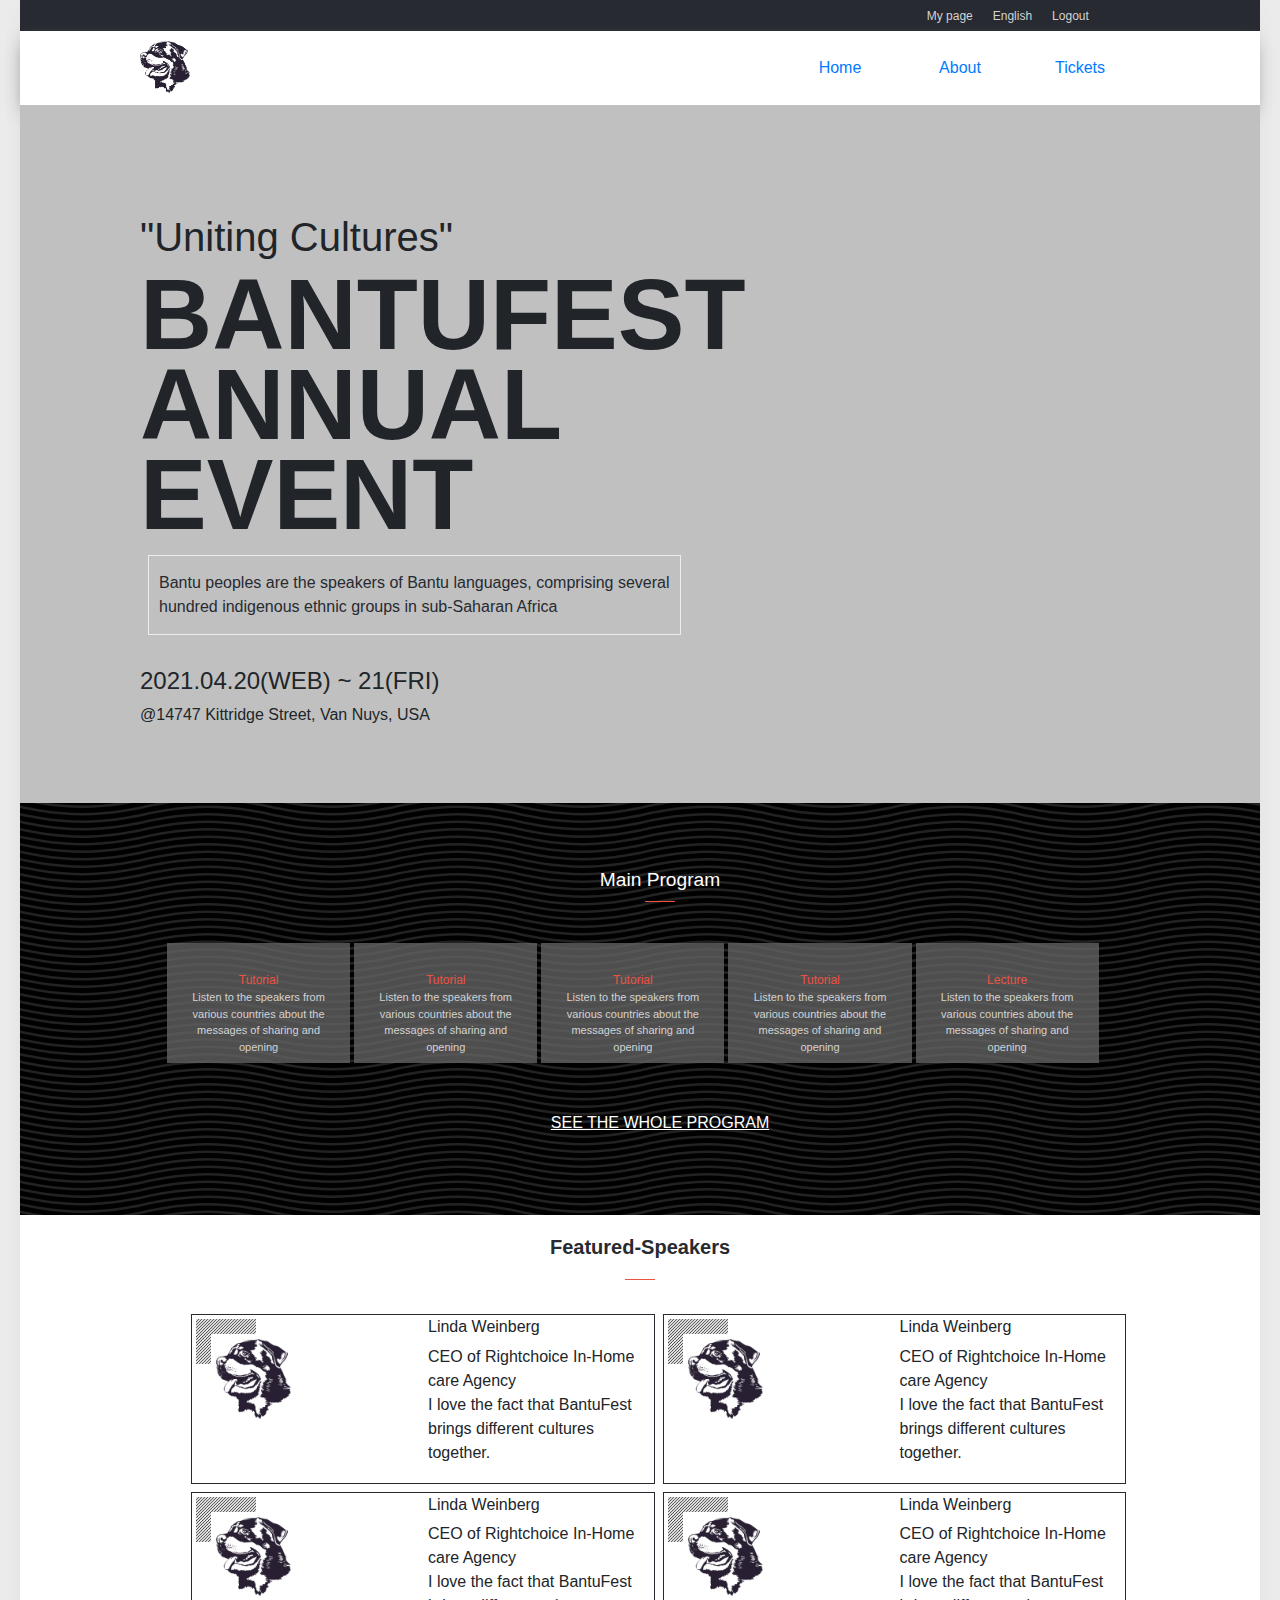
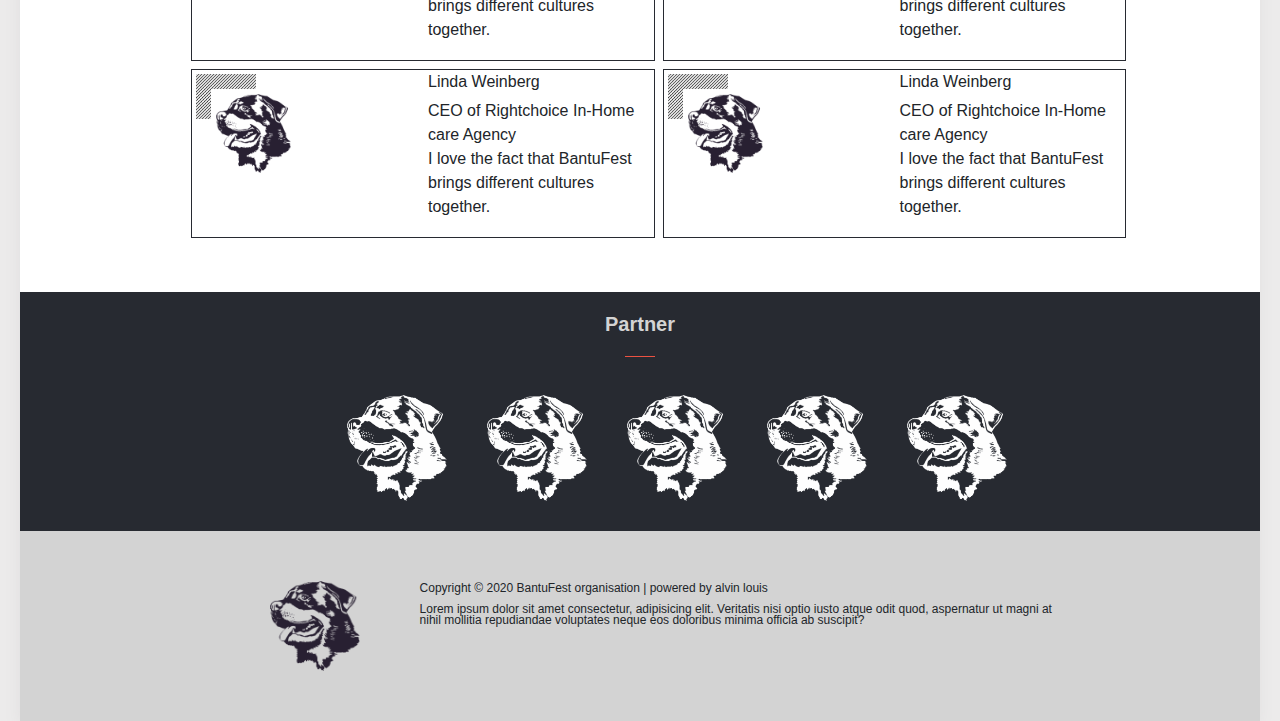
<file: index.html>
<!DOCTYPE html>
<html lang="en">
<head>
    <meta charset="UTF-8">
    <meta name="viewport" content="width=device-width, initial-scale=1.0">
    <title>Document</title><link rel="stylesheet" href="https://use.fontawesome.com/releases/v5.7.0/css/all.css" integrity="sha384-lZN37f5QGtY3VHgisS14W3ExzMWZxybE1SJSEsQp9S+oqd12jhcu+A56Ebc1zFSJ" crossorigin="anonymous">
    <link
      rel="stylesheet"
      href="https://stackpath.bootstrapcdn.com/bootstrap/4.3.1/css/bootstrap.min.css"
      integrity="sha384-ggOyR0iXCbMQv3Xipma34MD+dH/1fQ784/j6cY/iJTQUOhcWr7x9JvoRxT2MZw1T" crossorigin="anonymous" />
    <link href="https://fonts.googleapis.com/css?family=Roboto+Condensed&display=swap" rel="stylesheet" />
    <link href="http://fonts.cdnfonts.com/css/cocogoose" rel="stylesheet">
    <link rel="preconnect" href="https://fonts.gstatic.com">
    <link href="https://fonts.googleapis.com/css2?family=Lato&display=swap" rel="stylesheet">
    <link href="https://fonts.googleapis.com/css?family=Lato&display=swap" rel="stylesheet" />
    <link href="https://fonts.googleapis.com/css?family=Lora&display=swap" rel="stylesheet" />
    <link rel="stylesheet" href="css/style.css" />
</head>
<body>
    <div id="container">
      <header>
        <div id="top">
          <ul>
            <li><i class="fab fa-facebook-f"></i></li>
            <li><i class="fab fa-twitter"></i></li>
            <li><a href="#">My page</a></li>
            <li><a href="#">English</a></li>
            <li><a href="#">Logout</a></li>
          </ul>
        </div>
        <div class="menu">
          <div class="hidden">Mobile Menu</div>
          <i class="fas fa-bars"></i>
        </div>
        <nav>
          <div class="content">
          <div class="logo"><a href="index.html"><img src="img/roti-pruple.png" alt=""></a></div>
          <div class="items">
            <ul class="item">
              <li> <a href="index.html">Home</a></li>
              <li> <a href="about.html">About</a></li>
              <li> <a href="tickets.html">Tickets</a></li>
            </ul>
          </div>
          <div style="clear: both;"></div>
        </div>
        </nav>
      </header>

      <main>
          <h1 class="hidden">welcome</h1>
          <div class="spacer p-4"></div>
          <div class="container">
            <div class="sub"><h5>"Uniting Cultures"</h5></div>
            <div class="main"><h2> BANTUFEST <br> ANNUAL <br> EVENT</h2></div>
          </div>
          <article class="welcome container-fluid p-2 my-2">
            <p>Bantu peoples are the speakers of Bantu languages,
              comprising several<br> hundred indigenous ethnic groups
              in sub-Saharan Africa</p>
          </article>
          <div class="featured">
            <div class="date"><h4> 2021.04.20(WEB) ~ 21(FRI)</h4></div>
            <div class="location"><p> @14747 Kittridge Street, Van Nuys, USA</p></div>
          </div>
      </main>

      <section id="program">
        <div class="hidden">Program</div>
        <div class="programs">
          <h3>Main Program</h3>
          <div class="put">
            <div class="mide">
               <div class="programe">
                <div class="p-icon"><i class="fa fa-graduation-cap" aria-hidden="true"></i></div>
                 <div class="p-title">Tutorial</div>
                 <div class="p-text">Listen to the speakers from various
                    countries about the messages of sharing and opening</div>
               </div>
               <div class="programe">
                <div class="p-icon"><i class="fa fa-graduation-cap" aria-hidden="true"></i></div>
                 <div class="p-title">Tutorial</div>
                 <div class="p-text">Listen to the speakers from various
                    countries about the messages of sharing and opening</div>
               </div>
               <div class="programe">
                <div class="p-icon"><i class="fa fa-graduation-cap" aria-hidden="true"></i></div>
                 <div class="p-title">Tutorial</div>
                 <div class="p-text">Listen to the speakers from various
                    countries about the messages of sharing and opening</div>
               </div>
               <div class="programe">
                <div class="p-icon"><i class="fa fa-graduation-cap" aria-hidden="true"></i></div>
                 <div class="p-title">Tutorial</div>
                 <div class="p-text">Listen to the speakers from various
                    countries about the messages of sharing and opening</div>
               </div>
               <div class="programe">
                <div class="p-icon"><i class="fa fa-graduation-cap" aria-hidden="true"></i></div>
                 <div class="p-title">Lecture</div>
                 <div class="p-text">Listen to the speakers from various
                    countries about the messages of sharing and opening</div>
               </div>
            </div>
          </div>
            <div class="join">Join Bantu Fest 2021</div>
            <div class="join-text"><u>SEE THE WHOLE PROGRAM</u></div>
      </section>

      <section id="speakers">
        <div class="hidden">Speakers</div>
        <div class="container">
          <h5>Featured-Speakers</h5>
          <div class="content">
          <div class="wide">
            <div class="speaker">
              <div class="image">
              <div class="f-image over">
                <img src="img/roti-pruple.png" alt="speakers" class="img-fluid">
              </div>
            </div>
              <div class="f-text">
                  <div class="f-share"><h6>Linda Weinberg</h6></div>
                   <div class="f-title"><span>CEO of Rightchoice In-Home care Agency</span></div>
                    <div class="f-teenage">
                      <p> I love the fact that BantuFest brings different cultures together. </p>
                    </div>
                </div>
            </div>
            <div class="speaker">
              <div class="image">
              <div class="f-image over">
                <img src="img/roti-pruple.png" alt="speakers" class="img-fluid">
              </div>
            </div>
              <div class="f-text">
                  <div class="f-share"><h6>Linda Weinberg</h6></div>
                   <div class="f-title"><span>CEO of Rightchoice In-Home care Agency</span></div>
                    <div class="f-teenage">
                      <p> I love the fact that BantuFest brings different cultures together. </p>
                    </div>
                </div>
          
            </div>
            <div class="speaker hide">
              <div class="image">
              <div class="f-image over">
                <img src="img/roti-pruple.png" alt="speakers" class="img-fluid">
              </div>
            </div>
              <div class="f-text">
                  <div class="f-share"><h6>Linda Weinberg</h6></div>
                   <div class="f-title"><span>CEO of Rightchoice In-Home care Agency</span></div>
                    <div class="f-teenage">
                      <p> I love the fact that BantuFest brings different cultures together. </p>
                    </div>
                </div>
          
            </div>
            <div class="speaker hide">
              <div class="image">
              <div class="f-image over">
                <img src="img/roti-pruple.png" alt="speakers" class="img-fluid">
              </div>
            </div>
              <div class="f-text">
                  <div class="f-share"><h6>Linda Weinberg</h6></div>
                   <div class="f-title"><span>CEO of Rightchoice In-Home care Agency</span></div>
                    <div class="f-teenage">
                      <p> I love the fact that BantuFest brings different cultures together. </p>
                    </div>
                </div>
          
            </div>
            <div class="speaker hide">
              <div class="image">
              <div class="f-image over">
                <img src="img/roti-pruple.png" alt="speakers" class="img-fluid">
              </div>
            </div>
              <div class="f-text">
                  <div class="f-share"><h6>Linda Weinberg</h6></div>
                   <div class="f-title"><span>CEO of Rightchoice In-Home care Agency</span></div>
                    <div class="f-teenage">
                      <p> I love the fact that BantuFest brings different cultures together. </p>
                    </div>
                </div>
          
            </div>
            <div class="speaker hide">
              <div class="image">
              <div class="f-image over">
                <img src="img/roti-pruple.png" alt="speakers" class="img-fluid">
             </div>
            </div>
              <div class="f-text">
                  <div class="f-share"><h6>Linda Weinberg</h6></div>
                   <div class="f-title"><span>CEO of Rightchoice In-Home care Agency</span></div>
                    <div class="f-teenage">
                      <p> I love the fact that BantuFest brings different cultures together. </p>
                    </div>
                </div>
          
            </div>
          </div>
          </div>
           <div class="more">MORE<i class="fa fa-arrow-down" aria-hidden="true"></i></div>
          </div>
      </section>

      <section id="partner">
        <div class="hidden">Partner</div>
        <div class="container">
          <h5>Partner</h5>
          <div class="place ">
            <div class="partners">
              <div class="p-logo"><img src="img/roti-white.png" alt="hug"></div>
              <div class="p-logo"><img src="img/roti-white.png" alt="hug"></div>
              <div class="p-logo"><img src="img/roti-white.png" alt="hug"></div>
              <div class="p-logo"><img src="img/roti-white.png" alt="hug"></div>
              <div class="p-logo"><img src="img/roti-white.png" alt="hug"></div>
            </div>
          </div>
          </div>
      </section>

      <footer>
        <div class="hidden">Footer</div>
        <div class="foot">
          <div class="last">
          <div class="f-content">
            <div class="f-logo"><img src="img/roti-pruple.png" alt="hug"></div>
            <div class="f-text">
              <div class="copyright">
                <h6>Copyright © 2020 BantuFest organisation | powered by alvin louis</h6>
              </div>
              <div class="license">
                <p>
                Lorem ipsum dolor sit amet consectetur, adipisicing elit. 
                Veritatis nisi optio iusto atque odit quod, aspernatur
                ut magni at nihil mollitia repudiandae voluptates neque 
                eos doloribus minima officia ab suscipit?
                </p>
              </div>
            </div>
          </div>
         </div>
        </div>
      </footer>

    </div>
</body>
</html>
</file>
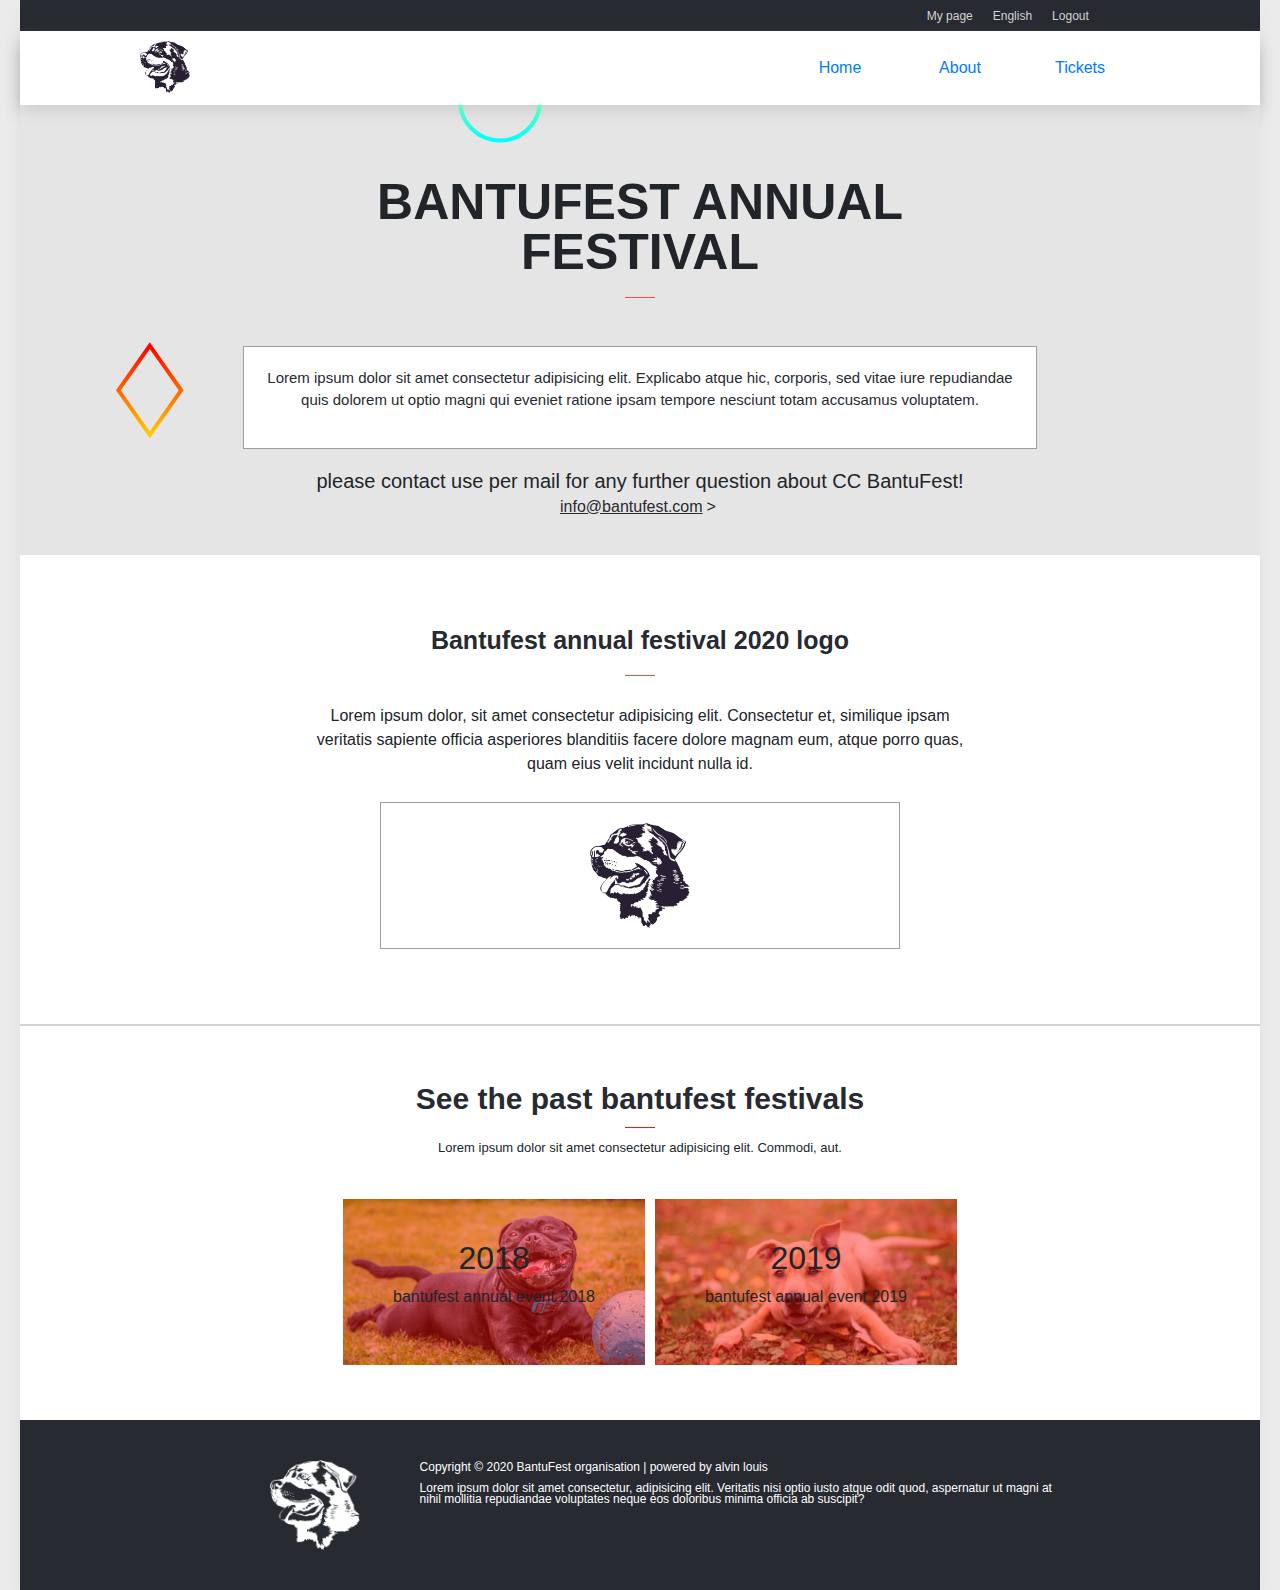
<file: about.html>
<!DOCTYPE html>
<html lang="en">
<head>
    <meta charset="UTF-8">
    <meta name="viewport" content="width=device-width, initial-scale=1.0">
    <title>Document</title><link rel="stylesheet" href="https://use.fontawesome.com/releases/v5.7.0/css/all.css" integrity="sha384-lZN37f5QGtY3VHgisS14W3ExzMWZxybE1SJSEsQp9S+oqd12jhcu+A56Ebc1zFSJ" crossorigin="anonymous">
    <link
      rel="stylesheet"
      href="https://stackpath.bootstrapcdn.com/bootstrap/4.3.1/css/bootstrap.min.css"
      integrity="sha384-ggOyR0iXCbMQv3Xipma34MD+dH/1fQ784/j6cY/iJTQUOhcWr7x9JvoRxT2MZw1T" crossorigin="anonymous" />
    <link href="https://fonts.googleapis.com/css?family=Roboto+Condensed&display=swap" rel="stylesheet" />
    <link href="http://fonts.cdnfonts.com/css/cocogoose" rel="stylesheet">
    <link rel="preconnect" href="https://fonts.gstatic.com">
    <link href="https://fonts.googleapis.com/css2?family=Lato&display=swap" rel="stylesheet">
    <link href="https://fonts.googleapis.com/css?family=Lato&display=swap" rel="stylesheet" />
    <link href="https://fonts.googleapis.com/css?family=Lora&display=swap" rel="stylesheet" />
    <link rel="stylesheet" href="css/style.css" />
    <link rel="stylesheet" href="css/more.css">
</head>
<body>
    <div id="container">
      <header>
        <div id="top">
          <ul>
            <li><i class="fab fa-facebook-f"></i></li>
            <li><i class="fab fa-twitter"></i></li>
            <li><a href="#">My page</a></li>
            <li><a href="#">English</a></li>
            <li><a href="#">Logout</a></li>
          </ul>
        </div>
        <div class="menu">
          <div class="hidden">Mobile Menu</div>
          <i class="fas fa-bars"></i>
        </div>
        <nav>
          <div class="content">
          <div class="logo"><a href="index.html"><img src="img/roti-pruple.png" alt=""></a></div>
          <div class="items">
            <ul class="item">
              <li> <a href="index.html">Home</a></li>
              <li> <a href="about.html">About</a></li>
              <li> <a href="tickets.html">Tickets</a></li>
            </ul>
          </div>
          <div style="clear: both;"></div>
        </div>
        </nav>
      </header>

      <section id="land">
        <h2 class="hidden">welcome</h2>
        <div class="spacer p-3"></div>
        <div class="content">
          <div id="main"><h2> BANTUFEST ANNUAL <br> FESTIVAL</h2></div>
        </div>
        <div class="welcome">
          <p>Lorem ipsum dolor sit amet consectetur adipisicing elit.
             Explicabo atque hic, corporis, sed vitae iure repudiandae 
            quis dolorem ut optio magni qui eveniet ratione ipsam tempore
             nesciunt totam accusamus voluptatem.</p>
        </div>
        <div class="cta">
          <h5>please contact use per mail for any further question about CC 
            BantuFest! </h5>
          <p><a href="#">info@bantufest.com</a> <span> > </span></p>
        </div>
      </section>

      <section id="show">
        <h2>Bantufest annual festival 2020 logo</h2>
        <p>Lorem ipsum dolor, sit amet consectetur adipisicing elit.
           Consectetur et, similique ipsam veritatis sapiente officia asperiores blanditiis facere dolore magnam eum,
           atque porro quas, quam eius velit incidunt nulla id.</p>
        <div class="hold"><img src="/img/roti-pruple.png" alt="logo"></div>
           
      </section>

      <section class="past">
        <div class="event">
          <h2>See the past bantufest festivals</h2>
          <p>Lorem ipsum dolor sit amet consectetur adipisicing elit. Commodi, aut.</p>
        </div>
        <div class="events">
          <div class="event1">
            <div class="dog">
            <h2>2018</h2>
            <p>bantufest annual event 2018</p>
            </div>
          </div>
          <div class="event2">
            <div class="dog">
              <h2>2019</h2>
              <p>bantufest annual event 2019</p>
            </div>
          </div>
        </div>
      </section>

      <footer>
        <div class="hidden">Footer</div>
        <div class="foot">
          <div class="last">
          <div class="f-content">
            <div class="f-logo"><img src="img/roti-white.png" alt="hug"></div>
            <div class="f-text">
              <div class="copyright">
                <h6>Copyright © 2020 BantuFest organisation | powered by alvin louis</h6>
              </div>
              <div class="license">
                <p>
                Lorem ipsum dolor sit amet consectetur, adipisicing elit. 
                Veritatis nisi optio iusto atque odit quod, aspernatur
                ut magni at nihil mollitia repudiandae voluptates neque 
                eos doloribus minima officia ab suscipit?
                </p>
              </div>
            </div>
          </div>
         </div>
        </div>
      </footer>

    </div>
</body>
</html>
</file>
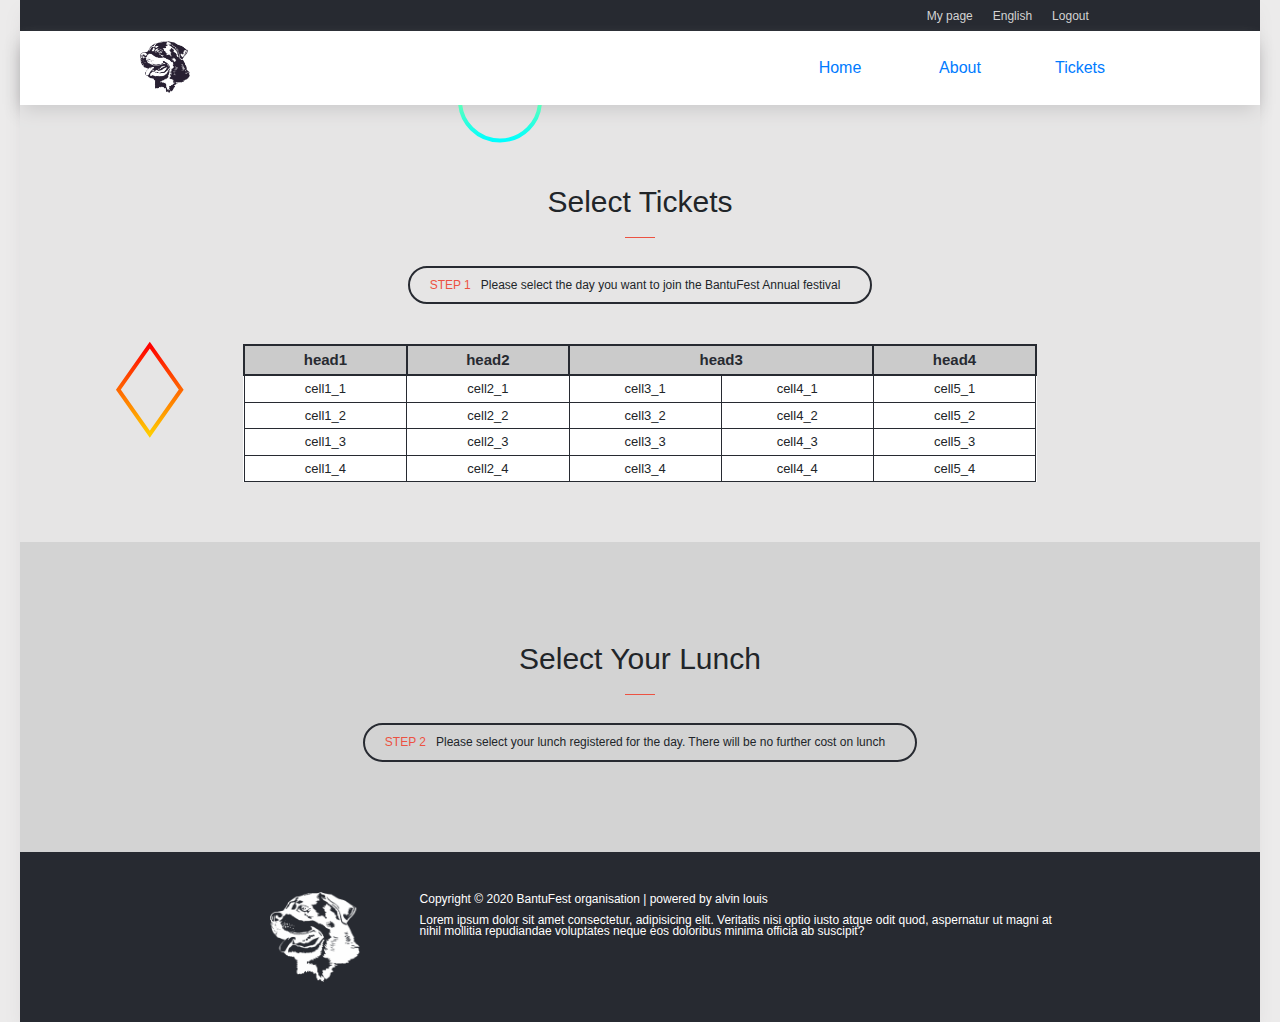
<file: tickets.html>
<!DOCTYPE html>
<html lang="en">
<head>
    <meta charset="UTF-8">
    <meta name="viewport" content="width=device-width, initial-scale=1.0">
    <title>Document</title><link rel="stylesheet" href="https://use.fontawesome.com/releases/v5.7.0/css/all.css" integrity="sha384-lZN37f5QGtY3VHgisS14W3ExzMWZxybE1SJSEsQp9S+oqd12jhcu+A56Ebc1zFSJ" crossorigin="anonymous">
    <link
      rel="stylesheet"
      href="https://stackpath.bootstrapcdn.com/bootstrap/4.3.1/css/bootstrap.min.css"
      integrity="sha384-ggOyR0iXCbMQv3Xipma34MD+dH/1fQ784/j6cY/iJTQUOhcWr7x9JvoRxT2MZw1T" crossorigin="anonymous" />
    <link href="https://fonts.googleapis.com/css?family=Roboto+Condensed&display=swap" rel="stylesheet" />
    <link href="http://fonts.cdnfonts.com/css/cocogoose" rel="stylesheet">
    <link rel="preconnect" href="https://fonts.gstatic.com">
    <link href="https://fonts.googleapis.com/css2?family=Lato&display=swap" rel="stylesheet">
    <link href="https://fonts.googleapis.com/css?family=Lato&display=swap" rel="stylesheet" />
    <link href="https://fonts.googleapis.com/css?family=Lora&display=swap" rel="stylesheet" />
    <link rel="stylesheet" href="css/style.css" />
    <link rel="stylesheet" href="css/more.css">
</head>
<body>
    <div id="container">
      <header>
        <div id="top">
          <ul>
            <li><i class="fab fa-facebook-f"></i></li>
            <li><i class="fab fa-twitter"></i></li>
            <li><a href="#">My page</a></li>
            <li><a href="#">English</a></li>
            <li><a href="#">Logout</a></li>
          </ul>
        </div>
        <div class="menu">
          <div class="hidden">Mobile Menu</div>
          <i class="fas fa-bars"></i>
        </div>
        <nav>
          <div class="content">
          <div class="logo"><a href="index.html"><img src="img/roti-pruple.png" alt=""></a></div>
          <div class="items">
            <ul class="item">
              <li> <a href="index.html">Home</a></li>
              <li> <a href="about.html">About</a></li>
              <li> <a href="tickets.html">Tickets</a></li>
            </ul>
          </div>
          <div style="clear: both;"></div>
        </div>
        </nav>
      </header>

      <section id="land">
        <h2 class="hidden">Select your ticket</h2>
        <div class="spacer p-3"></div>
        <div class="ticket">
          <div id="main"><h2> Select Tickets</h2></div>
        </div>

        <div class="step">
          <h3>STEP 1</h3>
          <h2>Please select the day you want to join the BantuFest Annual festival</h2>
        </div>

        <table class="blueTable">
          <thead>
          <tr>
          <th>head1</th>
          <th>head2</th>
          <th colspan="2">head3</th>
          <th>head4</th>
          </tr>
          </thead>
          <tbody>
          <tr>
          <td>cell1_1</td>
          <td>cell2_1</td>
          <td>cell3_1</td>
          <td>cell4_1</td>
          <td>cell5_1</td>
          </tr>
          <tr>
          <td>cell1_2</td>
          <td>cell2_2</td>
          <td>cell3_2</td>
          <td>cell4_2</td>
          <td>cell5_2</td>
          </tr>
          <tr>
          <td>cell1_3</td>
          <td>cell2_3</td>
          <td>cell3_3</td>
          <td>cell4_3</td>
          <td>cell5_3</td>
          </tr>
          <tr>
          <td>cell1_4</td>
          <td>cell2_4</td>
          <td>cell3_4</td>
          <td>cell4_4</td>
          <td>cell5_4</td>
          </tr>
          </tbody>
          </table>
      </section>
      
      <section id="select">
        <h2 class="hidden">Select Your Lunch</h2>
        <div class="spacer p-3"></div>
        <div class="ticket">
          <div id="main"><h2> Select Your Lunch</h2></div>
        </div>
  
        <div class="step">
          <h3>STEP 2</h3>
          <h2>Please select your lunch registered for the day. There will be no further cost on lunch</h2>
        </div>
      </section>

      <footer>
        <div class="hidden">Footer</div>
        <div class="foot">
          <div class="last">
          <div class="f-content">
            <div class="f-logo"><img src="img/roti-white.png" alt="hug"></div>
            <div class="f-text">
              <div class="copyright">
                <h6>Copyright © 2020 BantuFest organisation | powered by alvin louis</h6>
              </div>
              <div class="license">
                <p>
                Lorem ipsum dolor sit amet consectetur, adipisicing elit. 
                Veritatis nisi optio iusto atque odit quod, aspernatur
                ut magni at nihil mollitia repudiandae voluptates neque 
                eos doloribus minima officia ab suscipit?
                </p>
              </div>
            </div>
          </div>
         </div>
        </div>
      </footer>

    </div>
</body>
</html>
</file>
<file: css/style.css>
* {
    margin: 0;
    padding: 0;
}

body {
    background: #ecebeb;
    padding: 0;
    margin: 0;
    max-width: 100%;
}

#container {
    background: #dad8d8;
    max-width: 100%;
    margin: 0 20px;
    -webkit-box-shadow: -1px 9px 17px -4px rgb(219, 217, 218, 1);
    -moz-box-shadow: -1px 9px 17px -4px rgb(219, 217, 218, 1);
    box-shadow: -1px 9px 17px -4px rgb(219, 217, 218, 1);
    z-index: 1;
}

.hidden {
    display: none;
}

header {
    display:block;
    max-width: 100%;
}

header .menu {
    display: none;
}

header #top {
    margin: 0;
    background: #272a31;
    color: #d3d3d3;
    padding: 2px 13%;
    display: flex;
    justify-content: flex-end;
}

header #top ul {
    list-style: none;
    display: flex;
    flex-direction: row;
    margin: 0;
    padding: 2px 0;
}

header #top ul li {
    font-size: 15px;
}

header #top ul li i {
    margin: 0 5px;
    text-align: center;
    font-size: 12px;
}

header #top ul li a {
    margin: 0 10px;
    color: #d3d3d3;
    text-align: center;
    font-size: 12px;
}

nav {
    background-color: white;
    width: 100%;
    padding: 10px 120px;
    list-style: none;
    -webkit-box-shadow: -1px 9px 17px -4px rgba(153, 151, 153, 1);
    -moz-box-shadow: -1px 9px 17px -4px rgba(153, 151, 153, 1);
    box-shadow: -1px 9px 17px -4px rgba(153, 151, 153, 1);
}

nav .logo {
    float: left;
}

nav .logo img {
    width: 50px;
}

nav .items {
    float: right;
}

nav .items ul {
    list-style: none;
}

nav .items ul li {
    float: left;
    width: 120px;
    padding: 15px 0px;
    text-align: center;
}

main {
    background: #c0c0c0;
    margin: 0;
    padding: 60px 120px;
}

main .container {
    background: rgba(255, 255, 255, 0);
    padding: 0;
}

main .container .sub h5 {
    font-size: 40px;
    font-weight: 400;
}

main .container .main h2{
    font-size: 100px;
    font-weight: 700;
    line-height: 90px;
}

main article{
    display: flex;
    justify-content: flex-start;
    padding: 5px;
}

main article p {
    padding: 15px 10px;
    width: fit-content;
    border: 1px solid  #f1f1f1e8;
    color: #272a31;
}

#program {
    background-color: #000;
    background-image: url("data:image/svg+xml,%3Csvg xmlns='http://www.w3.org/2000/svg' width='250' height='30' viewBox='0 0 1000 120'%3E%3Cg fill='none' stroke='%23222' stroke-width='10' %3E%3Cpath d='M-500 75c0 0 125-30 250-30S0 75 0 75s125 30 250 30s250-30 250-30s125-30 250-30s250 30 250 30s125 30 250 30s250-30 250-30'/%3E%3Cpath d='M-500 45c0 0 125-30 250-30S0 45 0 45s125 30 250 30s250-30 250-30s125-30 250-30s250 30 250 30s125 30 250 30s250-30 250-30'/%3E%3Cpath d='M-500 105c0 0 125-30 250-30S0 105 0 105s125 30 250 30s250-30 250-30s125-30 250-30s250 30 250 30s125 30 250 30s250-30 250-30'/%3E%3Cpath d='M-500 15c0 0 125-30 250-30S0 15 0 15s125 30 250 30s250-30 250-30s125-30 250-30s250 30 250 30s125 30 250 30s250-30 250-30'/%3E%3Cpath d='M-500-15c0 0 125-30 250-30S0-15 0-15s125 30 250 30s250-30 250-30s125-30 250-30s250 30 250 30s125 30 250 30s250-30 250-30'/%3E%3Cpath d='M-500 135c0 0 125-30 250-30S0 135 0 135s125 30 250 30s250-30 250-30s125-30 250-30s250 30 250 30s125 30 250 30s250-30 250-30'/%3E%3C/g%3E%3C/svg%3E");
    color: #d3d3d3;
    padding: 30px 5px;
}

#program .programs{
    width: 100%;
    padding: 10px 100px;
    display: flex;
    flex-direction: column;
    margin: 20px;
}

#program .programs h3 {
  font-size: larger;
  padding: 5px;
  text-align: center;
  color: #fff;
}

#program .programs h3::after {
  content: " ";
  display: block;
  margin: 0 auto;
  width: 30px;
  padding-top: 10px;
  border-bottom: 1px solid #ec5242;
}

#program .programs .put .mide .programe {
    background-color: #646464c7;
    padding: 8px;
    margin: 8px 2px;
    display: flex;
    flex-direction: column;
    width: 18.5%;
  }  

#program .programs .put .mide .programe .p-icon {
    fill: #d3d3d3;
    align-self: center;
    margin: 0;
    width: 100%;
    text-align: center;
    padding: 10px;
}

#program .programs .put .mide .programe .p-title {
    font-size: 12px;
    -ms-flex-item-align: center;
    -ms-grid-row-align: center;
    align-self: center;
    color: #ec5242;
    margin: 0;
    text-align: center;
    padding: 8px auto;
    width: 100%;
}
  
#program .programs .put .mide .programe .p-text {
    font-size: 11px;
    padding: 0 2px;
    justify-content: center;
    margin: 0;
    text-align: center;
    padding: 8px auto;
}  

#program .programs .put {
    padding: 10px;
    display: flex;
    flex-direction: column;
    width: 100%;
}

#program .programs .put .mide {
    padding: 10px;
    display: flex;
    flex-direction: row;
}

#program .programs .join {
    display: none;
}
  
#program .programs .join-text {
    color: white;
    text-align: center;
    padding: 20px 0;
}

#speakers {
    padding: 10px;
    background: #ffffff;
    max-width: 100%;

}

#speakers .container {
    padding-bottom: 20px;
    max-width: 80%;
    background: none;
}

#speakers h5 {
    font-weight: bold;
    padding: 10px;
    text-align: center;
    color: #272a31;
  }

#speakers h5::after {
    content: " ";
    display: block;
    margin: 0 auto;
    width: 30px;
    padding-top: 20px;
    border-bottom: 1px solid #ec5242;
}

#speakers .content {
    display: flex;
    flex-direction: column;
    padding: 20px auto;
    width: 100%;
    margin: 20px;
    flex-direction: row;
}

#speakers .speaker {
    padding: 2px;
    margin: 4px;
    display: flex;
    width: 49%;
    float: left;
    border: 1px solid #272a31;
}

#speakers .speaker .f-share {
    font-weight: bold;
}

#speakers .speaker .image {
    position: relative;
    padding: 2px;
    display: block;
    width: 100%;
}

#speakers .speaker .image .f-image {
    width: 100px;
    height: 120px;
    padding: 15px 0 0 15px;
    margin-right: 10px;
    margin-bottom: 10px;
    background-size: 60px;
    background-repeat: no-repeat;
    background-image: url(/img/stripe.png)
}

#speakers .speaker .image .f-image img {
    background-color: #fff;
    padding: 5px;
}

#speakers .more {
    display: none;
}

#partner {
    background: #272a31;
    width: 100%;
    padding: 20px auto;
    margin: 0;
}

#partner .container {
    width: 100%;
    background: none;
    padding-top: 20px;
}

#partner .container h5 {
    font-weight: bold;
    padding: 20px auto 10px auto;
    text-align: center;
    color: #d3d3d3;
  }

#partner .container h5::after {
    content: " ";
    display: block;
    margin: 0 auto;
    width: 30px;
    padding-top: 20px;
    border-bottom: 1px solid #ec5242;
}

#partner .container .place {
    display: flex;
    flex-direction: column;
}

#partner .container.place .partners {
    display: flex;
    flex-direction: row;
    width: 100%;
}

#partner .container .place {
    padding: 10px 20%;
    display: flex;
    flex-direction: column;
    width: 100%;
}

#partner .container .place .partners {
    padding: 20px;
    display: flex;
    flex-direction: row;
}

#partner .container .place .partners .p-logo img {
    width: 100px;
    margin: 0 20px;
}

footer {
    background: #d3d3d3;
    width: 100%;
    margin: 0;
    padding: 20px 5%;
}

.foot .f-content .f-logo img {
    width: 90px;
    height: 90px;
    padding: 0;
    margin: 0 60px 0 60px;
}

.foot {
    padding: 20px;
    display: flex;
    flex-direction: row;
    margin: auto;
}

.foot .last {
    display: flex;
    flex-direction: row;
    margin: auto;
    padding: 10px 10%;
}

.foot .last .f-content {
    display: flex;
    flex-direction: row;
    flex-wrap: nowrap;
    margin: auto;
}

.foot .f-content .f-text {
    line-height: 10px;
}

.foot .f-content .f-text .copyright h6 {
    font-size: 12px;
}

.foot .f-content .f-text .license p {
    font-size: 12px;
    display: unset;
}
</file>
<file: css/more.css>
#land {
  background-image: url("data:image/svg+xml,%3Csvg xmlns='http://www.w3.org/2000/svg' viewBox='0 0 1600 900'%3E%3Cdefs%3E%3ClinearGradient id='a' x1='0' x2='0' y1='1' y2='0'%3E%3Cstop offset='0' stop-color='%230FF'/%3E%3Cstop offset='1' stop-color='%23CF6'/%3E%3C/linearGradient%3E%3ClinearGradient id='b' x1='0' x2='0' y1='0' y2='1'%3E%3Cstop offset='0' stop-color='%23F00'/%3E%3Cstop offset='1' stop-color='%23FC0'/%3E%3C/linearGradient%3E%3C/defs%3E%3Cg fill='%23FFF' fill-opacity='0' stroke-miterlimit='10'%3E%3Cg stroke='url(%23a)' stroke-width='2'%3E%3Cpath transform='translate(0 0)' d='M1409 581 1450.35 511 1490 581z'/%3E%3Ccircle stroke-width='4' transform='rotate(0 800 450)' cx='500' cy='100' r='40'/%3E%3Cpath transform='translate(0 0)' d='M400.86 735.5h-83.73c0-23.12 18.74-41.87 41.87-41.87S400.86 712.38 400.86 735.5z'/%3E%3C/g%3E%3Cg stroke='url(%23b)' stroke-width='4'%3E%3Cpath transform='translate(0 0)' d='M149.8 345.2 118.4 389.8 149.8 434.4 181.2 389.8z'/%3E%3Crect stroke-width='8' transform='rotate(0 1089 759)' x='1039' y='709' width='100' height='100'/%3E%3Cpath transform='rotate(0 1400 132)' d='M1426.8 132.4 1405.7 168.8 1363.7 168.8 1342.7 132.4 1363.7 96 1405.7 96z'/%3E%3C/g%3E%3C/g%3E%3C/svg%3E");
  background-attachment: fixed;
  background-size: cover;
  background-color: rgba(240, 240, 240, 0.575);
  padding: 20px 18%;
}

#land .content #main  {
  padding: 20px 0 40px 0
}

#land .content #main h2 {
  text-align: center;
  font-size: 50px;
  font-weight: 800;
  line-height: 50px;
}

#land .content #main h2::after {
  content: " ";
  display: block;
  margin: 0 auto;
  width: 30px;
  padding-top: 20px;
  border-bottom: 1px solid #ec5242;
}

#land .ticket {
padding: 20px;
}

#land .ticket #main h2 {
  text-align: center;
  font-size: 30px;
  font-weight: 00;
  line-height: 50px;
}

#land .ticket #main h2::after {
  content: " ";
  display: block;
  margin: 0 auto;
  width: 30px;
  padding-top: 10px;
  border-bottom: 1px solid #ec5242;
}

#land .step {
  display: flex;
  justify-content: center;
  text-align: center;
  padding: 10px 20px 10px 20px;
  margin: 0 auto;
  border: 2px solid #272a31;
  border-radius: 25px;
  width: fit-content;
}

#land .step h3 {
  font-size: 12px;
  padding: 0;
  margin: 0;
  color: #ec5242;
}

#land .step h2 {
  font-size: 12px;
  padding: 0 10px;
  margin: 0;
}

#land .welcome {
  background: #ffffff;
  padding: 20px 15px;
  width: fit-content;
  border: 1px solid  #9e9e9e;
  color: #272a31;
}

#land .welcome p {
  text-align: center;
  font-size: 15px;
}

#bottom {
  position: relative;
  bottom: 0;
}

#land .cta {
  display: flex;
  flex-direction: column;
  justify-content: center;
}

#land .cta h5 {
  display: flex;
  flex-direction: row;
  margin: 20px 0 2px 0;
  justify-content: center;
}

#land .cta p {
  display: flex;
  justify-content: center;
}

#land .cta a {
  display: flex;
  flex-direction: row;
  justify-content: center;
  color: #272a31;
  text-decoration: underline;
}

#land .cta span {
  padding: 0 4px;
}

#show {
  display: block;
  padding: 60px 15%;
  border-bottom: 2px solid rgb(211, 211, 211);
  background: #ffffff;
}

#show h2 {
  font-size: 25px;
  font-weight: 600;
  padding: 10px;
  text-align: center;
  color: #272a31;
}

#show h2::after {
  content: " ";
  display: block;
  margin: 0 auto;
  width: 30px;
  padding-top: 20px;
  border-bottom: 1px solid #ec5242;
}

#show p {
  padding: 10px 12%;
  text-align: center;
}

#show .hold {
  background: #ffffff;
  padding: 20px auto;
  margin: 15px auto;
  width: 60%;
  border: 1px solid  #9e9e9e;
  color: #272a31;
  justify-content: center;
  display: flex;
}

#show .hold img {
  width: 100px;
  margin: 20px;
}

.past {
  display: block;
  padding: 30px 0 50px 0;
  background: #ffffff;
}

.past .event {
  padding: 20px 0 20px 0 ;
}

.past .event h2 {
  font-size: 30px;
  font-weight: 600;
  padding: 5px;
  margin: 0;
  text-align: center;
  color: #272a31;
}

.past .event h2::after {
  content: " ";
  display: block;
  margin: 0 auto;
  width: 30px;
  padding-top: 10px;
  border-bottom: 1px solid #fd1900;
}

.past .event p {
  text-align: center;
  padding: 5px 20px;
  font-size: 13px;
}

.show p {
  text-align: center;
  padding: 0 20px;
}

.hold img {
  width: 80%;
}

.events {
  display: flex;
  justify-content: center;
  margin-left: 20px;
}

.event1 {
  background-image: url(/img/dog1.jpg);
  background-size: cover;
}

.event2 {
  background-image: url(/img/dog2.jpg);
  background-size: cover;
}

.event1 ,
.event2 {
  display: block;
  margin-left: 5px;
  margin-right: 5px;
  margin-bottom: 5px;
}

.event1 .dog,
.event2 .dog{
  background-color: rgba(255, 0, 0, 0.404);
  max-width: 100%;
  padding: 40px 50px;
}

.event1 h2,
.event2 h2 {
  text-align: center;
}

.event1 p,
.event2 p {
  display: flex;
  text-align: center;
}

footer {
  background: #272a31;
  width: 100%;
  margin: 0;
  padding: 10px 5%;
}

.foot .f-content .f-text {
  color: #ffffff;
}

#select {
  background: #d3d3d3;
  padding: 40px 0 90px 0;
}

#select .content #main  {
  padding: 20px 0 40px 0
}

#select .content #main h2 {
  text-align: center;
  font-size: 50px;
  font-weight: 800;
  line-height: 50px;
}

#select .content #main h2::after {
  content: " ";
  display: block;
  margin: 0 auto;
  width: 30px;
  padding-top: 20px;
  border-bottom: 1px solid #ec5242;
}

#select .ticket {
padding: 20px;
}

#select .ticket #main h2 {
  text-align: center;
  font-size: 30px;
  font-weight: 00;
  line-height: 50px;
}

#select .ticket #main h2::after {
  content: " ";
  display: block;
  margin: 0 auto;
  width: 30px;
  padding-top: 10px;
  border-bottom: 1px solid #ec5242;
}

#select .step {
  display: flex;
  justify-content: center;
  text-align: center;
  padding: 10px 20px 10px 20px;
  margin: 0 auto;
  border: 2px solid #272a31;
  border-radius: 25px;
  width: fit-content;
}

#select .step h3 {
  font-size: 12px;
  padding: 0;
  margin: 0;
  color: #ec5242;
}

#select .step h2 {
  font-size: 12px;
  padding: 0 10px;
  margin: 0;
}


table.blueTable {
  background-color: #ffffff;
  width: 100%;
  text-align: left;
  border-collapse: collapse;
  margin: 40px auto;
}

table.blueTable td, table.blueTable th {
  border: 1px solid #272a31;
  padding: 3px 2px;
}

table.blueTable tbody td {
  font-size: 13px;
  text-align: center;
}

table.blueTable tr:nth-child(even) {
  background: #d0e4f500;
}

table.blueTable thead {
  background: #9e9e9e8a;
  border: 2px solid #272a31;
}

table.blueTable thead th {
  font-size: 15px;
  font-weight: bold;
  color: #272a31;
  border-left: 2px solid #272a31;
  text-align: center;
}

table.blueTable thead th:first-child {
  border-left: none;
}
</file>
